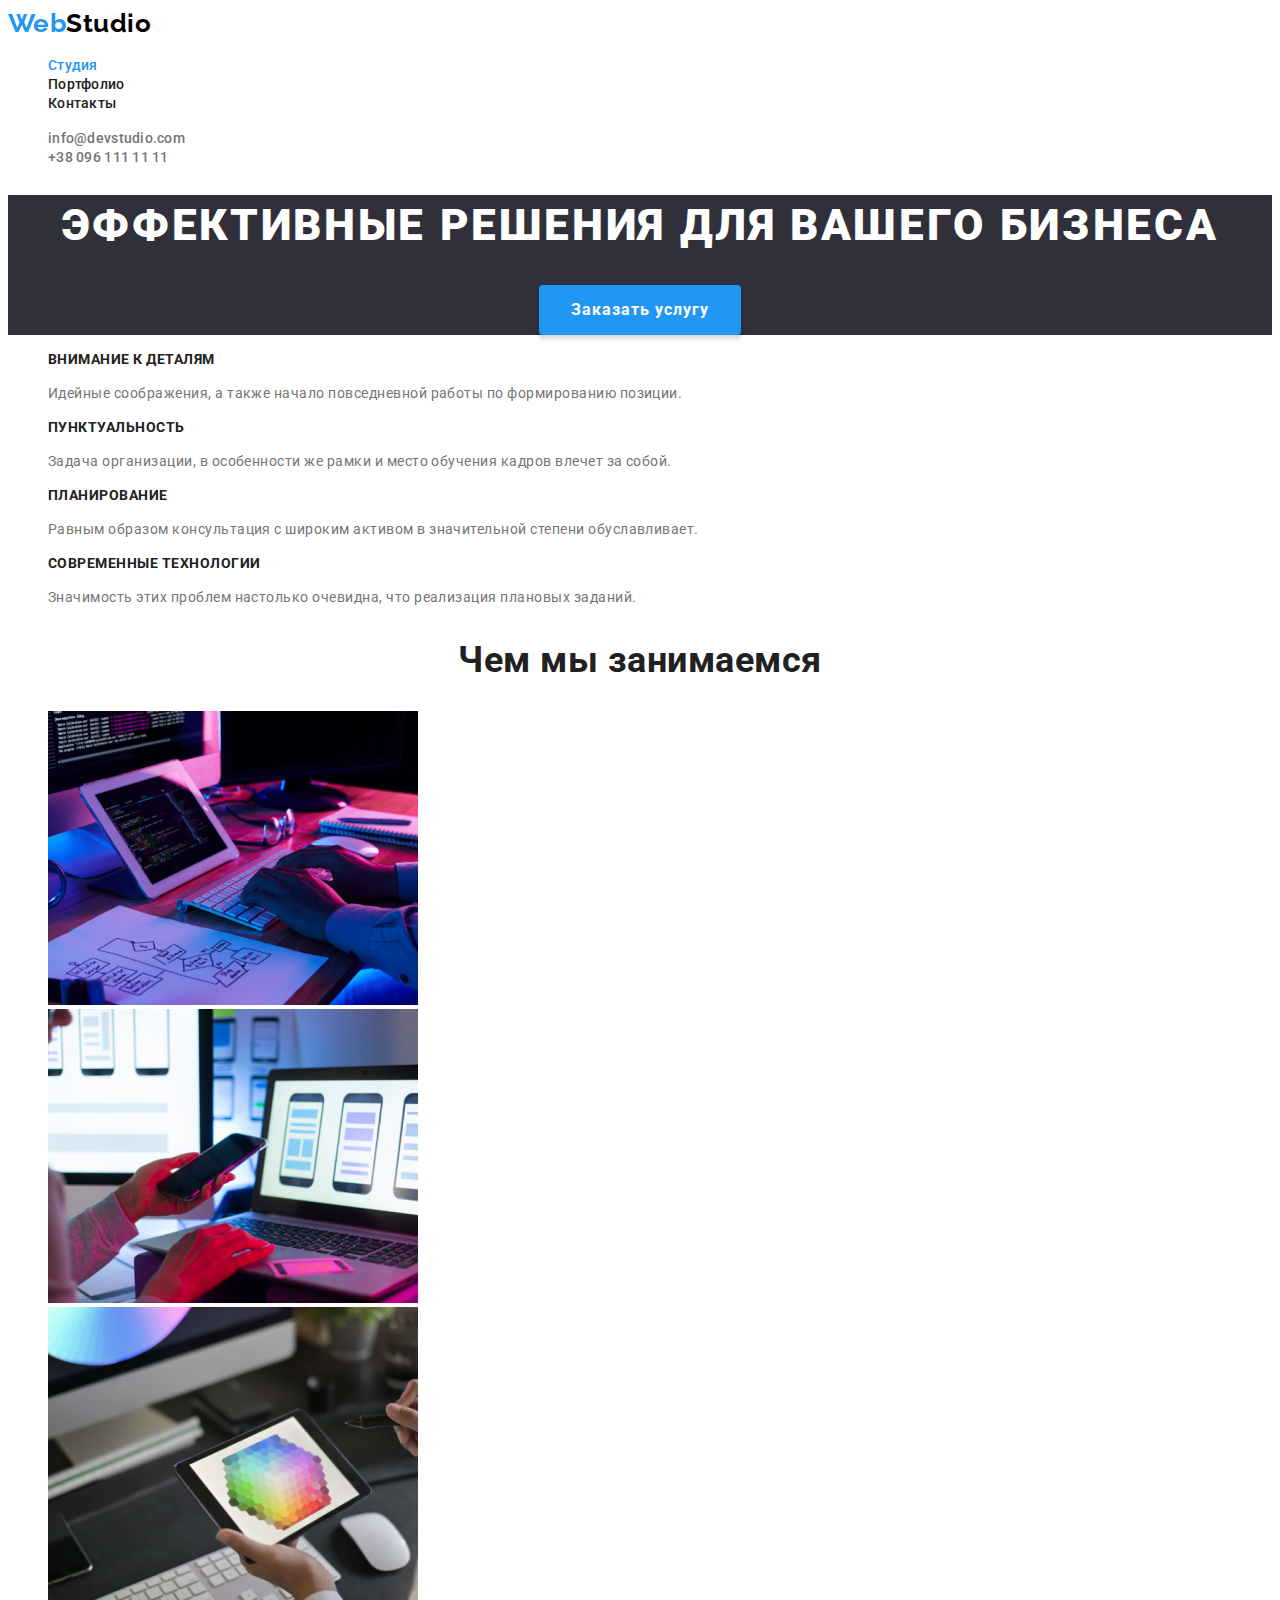
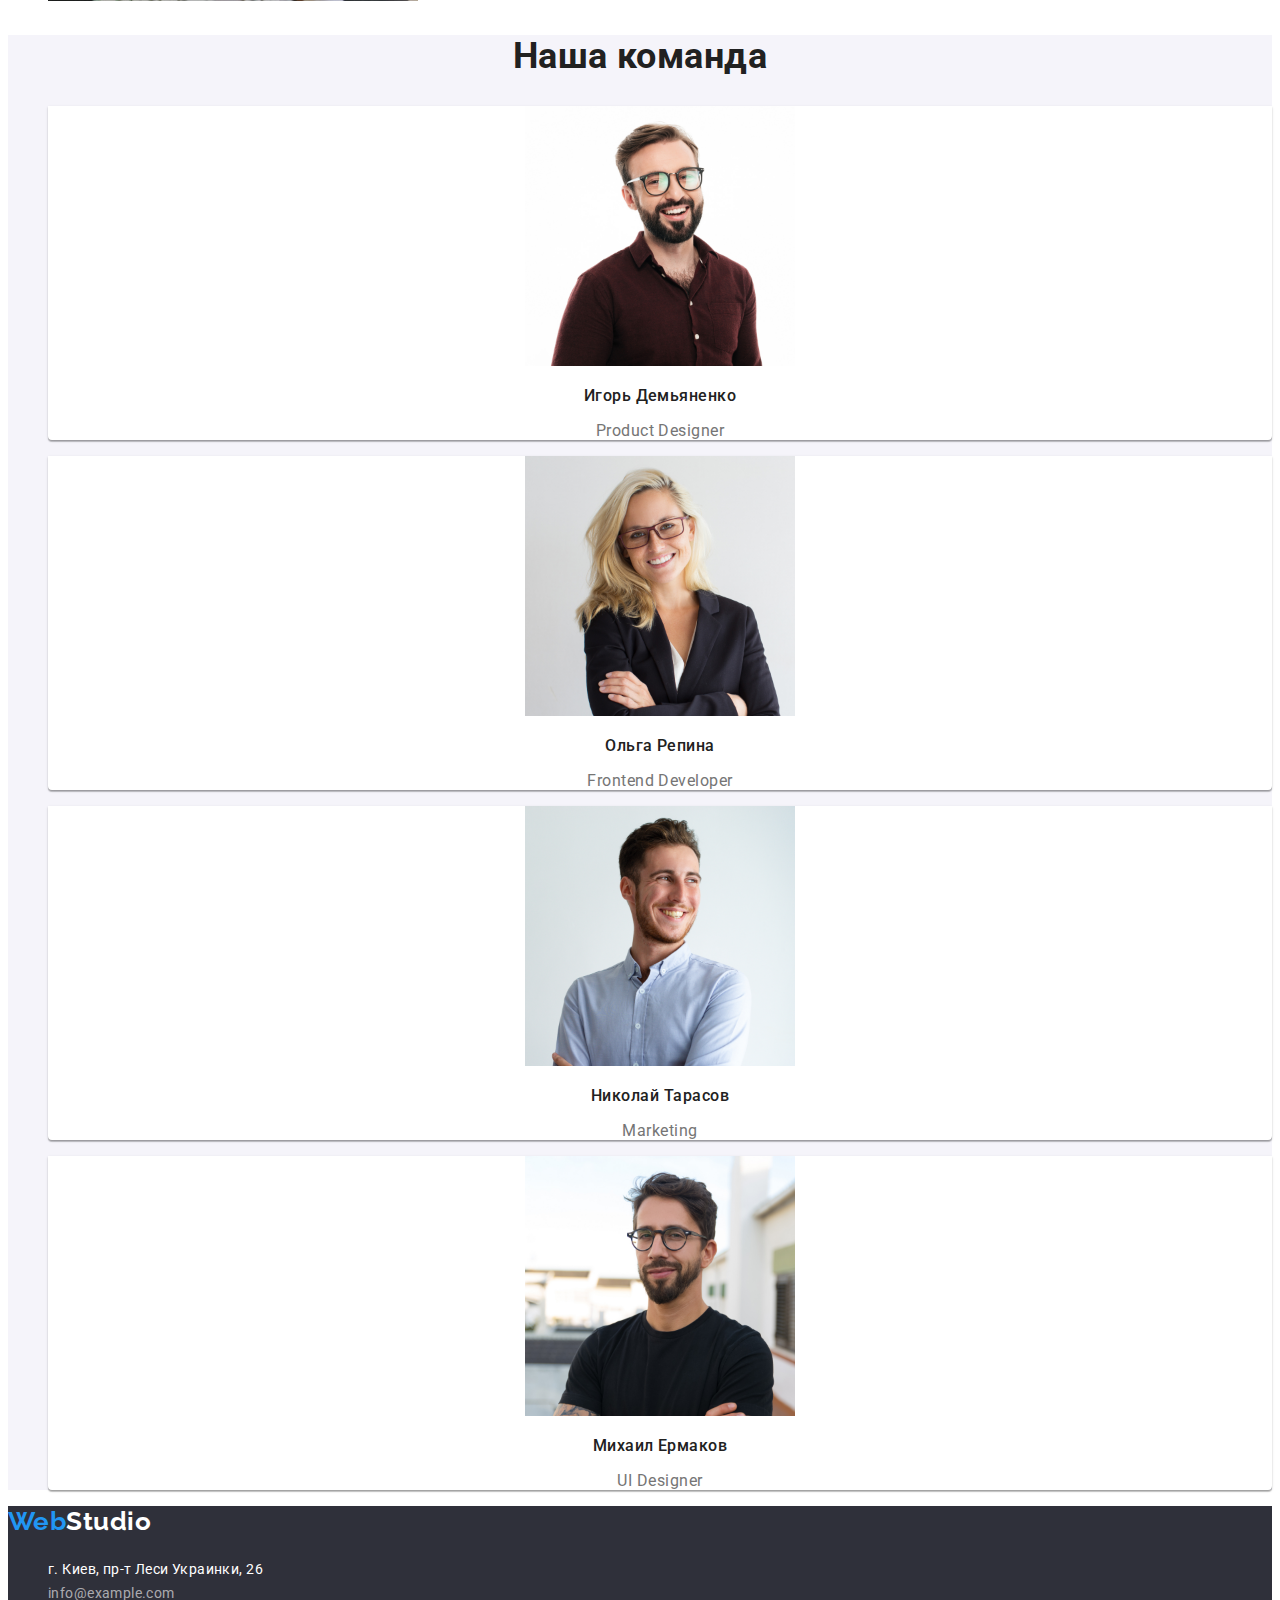
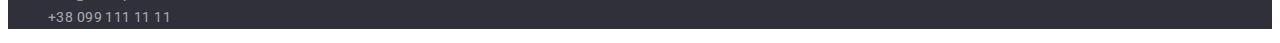
<file: index.html>
<!DOCTYPE html>
<html lang="ru">
<head>
    <meta charset="UTF-8">
    <meta http-equiv="X-UA-Compatible" content="IE=edge">
    <meta name="viewport" content="width=device-width, initial-scale=1.0">
    <link rel="stylesheet" href="./styles.css">
    <link href="https://fonts.googleapis.com/css2?family=Raleway:wght@700&family=Roboto:wght@400;500;700;900&display=swap" rel="stylesheet">
    <title>Студия</title>
    <style>
        body {
            font-family: 'Roboto', 'Raleway', sans-serif;
            color: #212121;
            letter-spacing: 0.03em;
        }
    </style>
</head>
<body>
    <header>
        <a href="./index.html" lang="en" class="link logo-header"><span class="logo-part">Web</span>Studio</a>
        <nav>
        <ul class="list">
            <li><a href="./index.html" class="link main-menu current">Cтудия</a></li>
            <li><a href="./portfolio.html" class="link main-menu">Портфолио</a></li>
            <li><a href="" class="link main-menu">Контакты</a></li>
        </ul>
        </nav>
        <ul class="list">
            <li><a class="link contacts-header" href="mailto:info@devstudio.com">info@devstudio.com</a></li>
            <li><a class="link contacts-header" href="tel:+380961111111">+38 096 111 11 11</a></li>
        </ul>
    </header>
    <main>
        <section class="main-page">
            <h1 class="header-main-page">Эффективные решения для вашего бизнеса</h1>
            <button type="button" class="main-page-button">Заказать услугу</button>
        </section>
        <section>
            <h2 hidden>Features</h2>
            <ul class="list">
                <li>
                    <h3 class="feature-header">Внимание к деталям</h3>
                    <p class="feature-paragraph">Идейные соображения, а также начало повседневной работы по формированию позиции.</p>
                </li>
                <li>
                    <h3 class="feature-header">Пунктуальность</h3>
                    <p class="feature-paragraph">Задача организации, в особенности же рамки и место обучения кадров влечет за собой.</p>
                    
                </li>
                <li>
                    <h3 class="feature-header">Планирование</h3>
                    <p class="feature-paragraph">Равным образом консультация с широким активом в значительной степени обуславливает.</p>
                </li>
                <li>
                    <h3 class="feature-header">Современные технологии</h3>
                    <p class="feature-paragraph">Значимость этих проблем настолько очевидна, что реализация плановых заданий.</p>
                </li>
            </ul>
        </section>
        <section>
            <h2 class="index-header">Чем мы занимаемся</h2>
            <ul class="list">
                <li><img src="./images/index/img1.jpg" alt="Программирование" width="370" height="294"></li>
                <li><img src="./images/index/img2.jpg" alt="Разработка" width="370" height="294"></li>
                <li><img src="./images/index/img3.jpg" alt="Дизайн" width="370" height="294"></li>
            </ul>    
        </section>
        <section class="team">
            <h2 class="index-header">Наша команда</h2>
            <ul class="list">
                <li class="team-card">
                    <img src="./images/index/igor.jpg" alt="Ольга Репина" width="270" height="260">
                    <h3 class="team-name">Игорь Демьяненко</h3>
                    <p class="team-post" lang="en">Product Designer</p>
                </li>
                <li class="team-card">
                    <img src="./images/index/olga.jpg" alt="Ольга Репина" width="270" height="260">
                    <h3 class="team-name">Ольга Репина</h3>
                    <p class="team-post" lang="en">Frontend Developer</p>
                </li>
                <li class="team-card">
                    <img src="./images/index/nick.jpg" alt="Николай Тарасов" width="270" height="260">
                    <h3 class="team-name">Николай Тарасов</h3>
                    <p class="team-post" lang="en">Marketing</p>
                </li>
                <li class="team-card">
                    <img src="./images/index/mikh.jpg" alt="Михаил Ермаков" width="270" height="260">
                    <h3 class="team-name">Михаил Ермаков</h3>
                    <p class="team-post" lang="en">UI Designer</p>
                </li>
            </ul>
        </section>
    </main>
    <footer>
        <a href="./index.html" lang="en" class="link logo-footer"><span class="logo-part">Web</span>Studio</a>
        <address>
            <ul class="list">
                <li><a href="https://goo.gl/maps/jvZkEeuZgT2ocz416" rel="noopener nofollow noreferrer" class="link adress-footer">г. Киев, пр-т Леси Украинки, 26</a></li>
                <li><a href="mailto:info@example.com" class="link contacts-footer">info@example.com</a></li>
                <li><a href="tel:+380991111111" class="link contacts-footer">+38 099 111 11 11</a></li>
            </ul>
        </address>        
    </footer> 
</body>
</html>
</file>
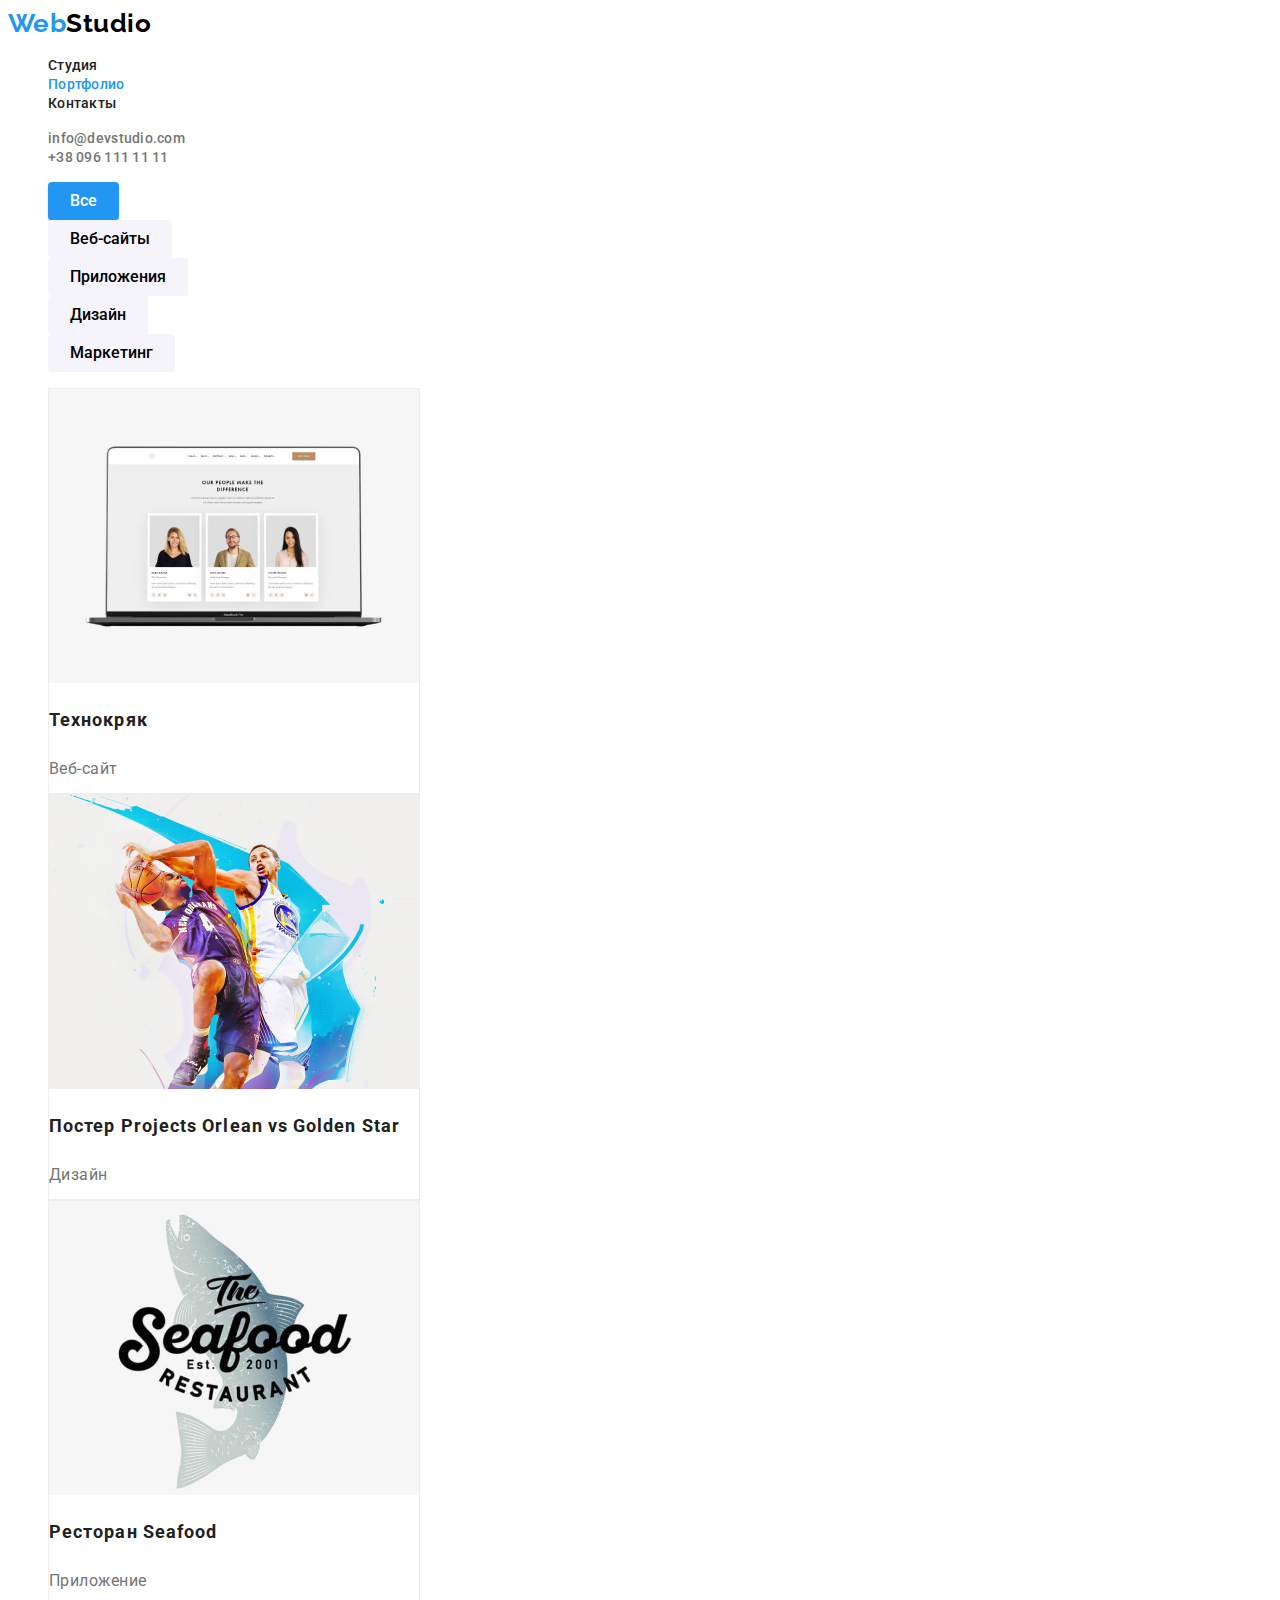
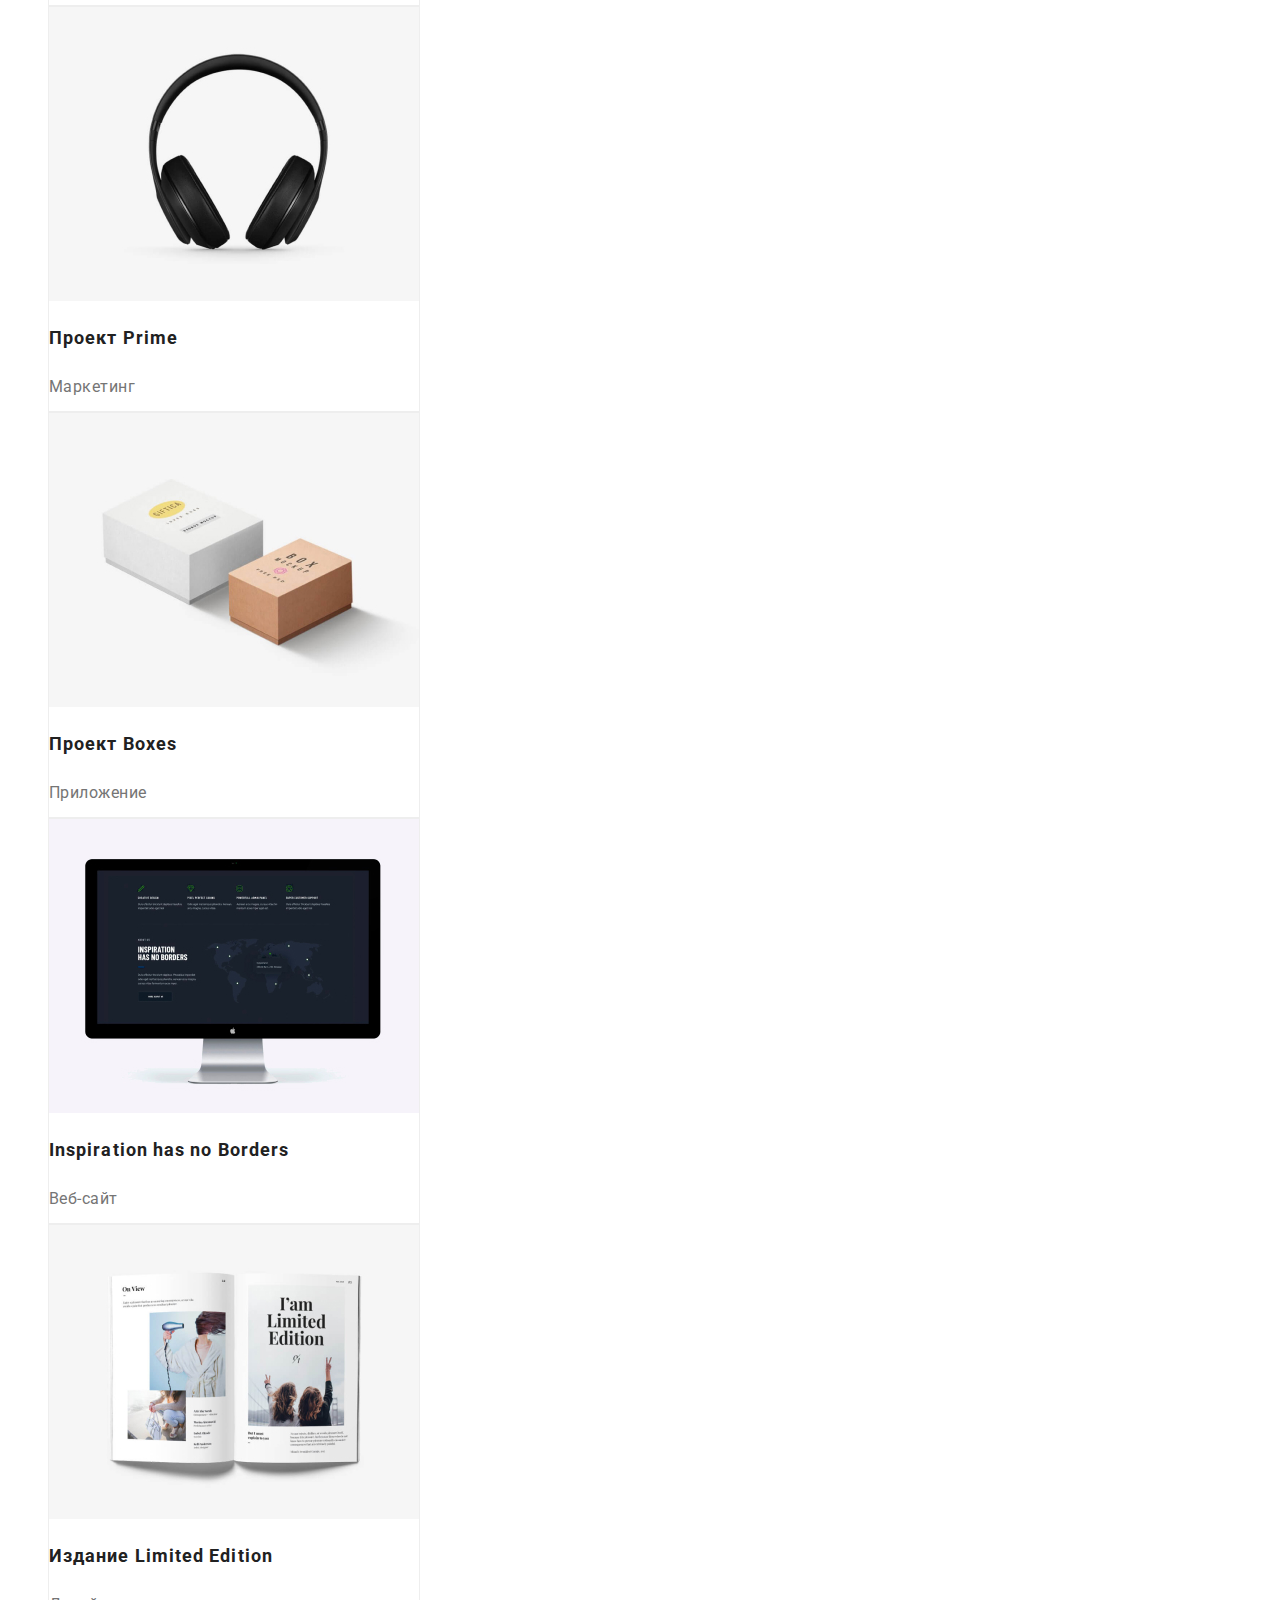
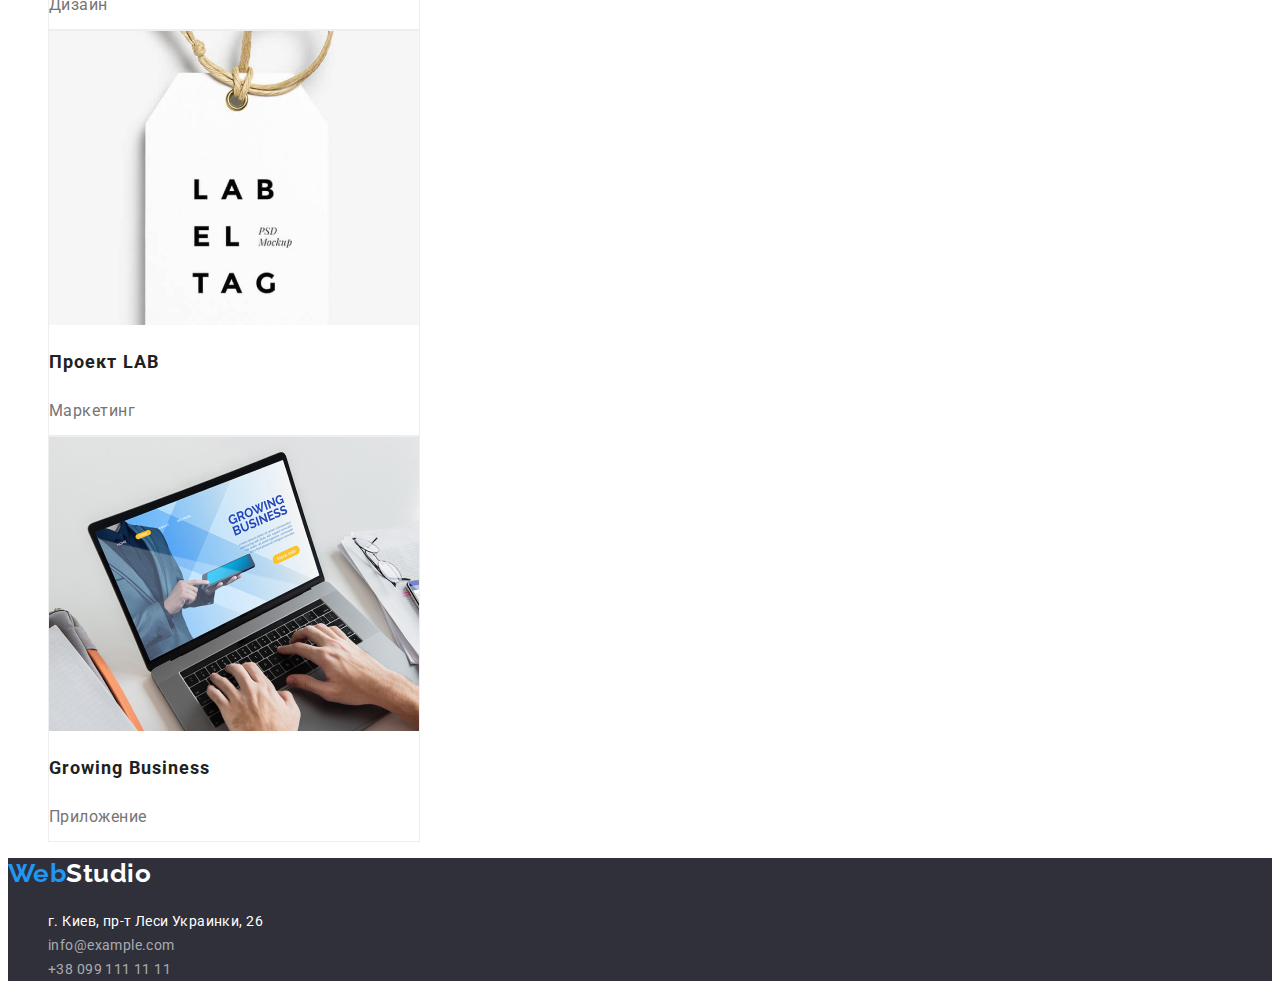
<file: portfolio.html>
<!DOCTYPE html>
<html lang="ru">
<head>
    <meta charset="UTF-8">
    <meta http-equiv="X-UA-Compatible" content="IE=edge">
    <meta name="viewport" content="width=device-width, initial-scale=1.0">
    <link rel="stylesheet" href="./styles.css">
    <link href="https://fonts.googleapis.com/css2?family=Raleway:wght@700&family=Roboto:wght@400;500;700;900&display=swap" rel="stylesheet">
    <title>Портфолио</title>
    <style>
        body {
            font-family: 'Roboto', 'Raleway', sans-serif;
            color: #212121;
            letter-spacing: 0.03em;
        }
    </style>
</head>
<body>
    <header>
        <a href="./index.html" lang="en" class="link logo-header"><span class="logo-part">Web</span>Studio</a>
        <nav>
        <ul class="list">
            <li><a href="./index.html" class="link main-menu">Cтудия</a></li>
            <li><a href="./portfolio.html" class="link main-menu current">Портфолио</a></li>
            <li><a href="" class="link main-menu">Контакты</a></li>
        </ul>
        </nav>
        <ul class="list">
            <li><a class="link contacts-header" href="mailto:info@devstudio.com">info@devstudio.com</a></li>
            <li><a class="link contacts-header" href="tel:+380961111111">+38 096 111 11 11</a></li>
        </ul>
    </header>
    <main>
        <section>
            <h1 hidden>Projects</h1>
            <ul class="list">
                <li><button type="button" class="filter current-btn">Все</button></li>
                <li><button type="button" class="filter">Веб-сайты</button></li>
                <li><button type="button" class="filter">Приложения</button></li>
                <li><button type="button" class="filter">Дизайн</button></li>
                <li><button type="button" class="filter">Маркетинг</button></li>
            </ul>        
            <ul class="list">
                <li class="project">
                    <a href="" class="link">
                        <img src="./images/portfolio/img1.jpg" alt="Технокряк" width="370" height="294">
                        <h2 class="project-header">Технокряк</h2>
                        <p class="project-paragraph">Веб-сайт</p>
                    </a>
                </li>
                <li class="project">
                    <a href="" class="link">
                        <img src="./images/portfolio/img2.jpg" alt="Постер New Orlean vs Golden Star" width="370" height="294">
                        <h2 class="project-header">Постер <span lang="en">Projects Orlean vs Golden Star</span></h2>
                        <p class="project-paragraph">Дизайн</p>
                    </a>
                </li>
                <li class="project">
                    <a href="" class="link">
                        <img src="./images/portfolio/img3.jpg" alt="Ресторан Seafood" width="370" height="294">
                        <h2 class="project-header">Ресторан <span lang="en">Seafood</span></h2>
                        <p class="project-paragraph">Приложение</p>
                    </a>
                </li>
                <li class="project">
                    <a href="" class="link">
                        <img src="./images/portfolio/img4.jpg" alt="Проект Prime" width="370" height="294">
                        <h2 class="project-header">Проект <span lang="en">Prime</span></h2>
                        <p class="project-paragraph">Маркетинг</p>
                    </a>
                </li>
                <li class="project">
                    <a href="" class="link">
                        <img src="./images/portfolio/img5.jpg" alt="Проект Boxes" width="370" height="294">
                        <h2 class="project-header">Проект <span lang="en">Boxes</span></h2>
                        <p class="project-paragraph">Приложение</p>
                    </a>
                </li>
                <li class="project">
                    <a href="" class="link">
                        <img src="./images/portfolio/img6.jpg" alt="Inspiration has no Borders" width="370" height="294">
                        <h2 class="project-header" lang="en">Inspiration has no Borders</h2>
                        <p class="project-paragraph">Веб-сайт</p>
                    </a>
                </li>
                <li class="project">
                    <a href="" class="link">
                        <img src="./images/portfolio/img7.jpg" alt="Издание Limited Edition" width="370" height="294">
                        <h2 class="project-header">Издание <span lang="en">Limited Edition</span></h2>
                        <p class="project-paragraph">Дизайн</p>
                    </a>
                </li>
                <li class="project">
                    <a href="" class="link">
                        <img src="./images/portfolio/img8.jpg" alt="Проект LAB" width="370" height="294">
                        <h2 class="project-header">Проект <span lang="en">LAB</span></h2>
                        <p class="project-paragraph">Маркетинг</p>                      
                    </a>
                </li>
                <li class="project">
                    <a href="" class="link">
                        <img src="./images/portfolio/img9.jpg" alt="Growing Business" width="370" height="294">
                        <h2 class="project-header" lang="en">Growing Business</h2>
                        <p class="project-paragraph">Приложение</p>                    
                    </a>
                </li>
            </ul>
        </section>
    </main>
    <footer>
        <a href="./index.html" lang="en" class="link logo-footer"><span class="logo-part">Web</span>Studio</a>
        <address>
            <ul class="list">
                <li><a href="https://goo.gl/maps/jvZkEeuZgT2ocz416" rel="noopener nofollow noreferrer" class="link adress-footer">г. Киев, пр-т Леси Украинки, 26</a></li>
                <li><a href="mailto:info@example.com" class="link contacts-footer">info@example.com</a></li>
                <li><a href="tel:+380991111111" class="link contacts-footer">+38 099 111 11 11</a></li>
            </ul>
        </address>        
    </footer> 
</body>
</html>
</file>
<file: styles.css>
:root {
    --bgd-color: #2F303A;
    --accent-color: #2196F3;
    --special-color: #188CE8;
    --p-color: #757575;
    --milk-color: #F5F4FA;
    --main-color: #212121;
    --clear-gray-color: rgba(255, 255, 255, 0.6);
    --light-gray-color: rgba(238, 238, 238, 1);
    --white-color: #fff;
    --black-color: #000;
}

.link {
    text-decoration: none;
}


.list {
    list-style-type: none;
}

.logo-header {
    color: var(--black-color);
    font-family: 'Raleway';
    font-weight: 700;
    font-size: 26px;
    line-height: 31px;
}

.logo-part {
    color: var(--accent-color);
}

.main-menu {
    color: inherit;
    letter-spacing: 0.02em;
    font-weight: 500;
    font-size: 14px;
    line-height: 16px;
}

.link:hover,
.link:focus,
.current {
    color: var(--accent-color);
}

.contacts-header {
    color: var(--p-color);
    font-weight: 500;
    font-size: 14px;
    line-height: 16px;
    letter-spacing: 0.02em;
}

.header-main-page {
    font-weight: 900;
    font-size: 44px;
    line-height: 60px;
    color: var(--white-color);
    text-transform: uppercase;
    letter-spacing: 0.06em;
}
.main-page {
    background-color: var(--bgd-color);
    text-align: center;
}

.main-page-button {
    color: var(--white-color);
    background-color: var(--accent-color);
    cursor: pointer;
    border: none;
    box-shadow: 0px 4px 4px rgba(0, 0, 0, 0.15);
    border-radius: 4px;
    padding: 10px 32px;
    font-weight: 700;
    font-size: 16px;
    line-height: 30px;
    letter-spacing: 0.06em;
    font-family: inherit;
}

.main-page-button:hover
.main-page-button:focus {
    background-color: var(--special-color);
}

.feature-header {
    font-weight: 700;
    font-size: 14px;
    line-height: 16px;
    text-transform: uppercase;
}

.feature-paragraph {
    font-weight: 400;
    font-size: 14px;
    line-height: 24px;
    color: var(--p-color);
}

.index-header {
    font-weight: 700;
    font-size: 36px;
    line-height: 42px;
    text-align: center;
}

.team {
    background-color: var(--milk-color);
    width: 100%;
}

.team-card {
    box-shadow: 0px 1px 3px rgba(0, 0, 0, 0.12), 0px 1px 1px rgba(0, 0, 0, 0.14), 0px 2px 1px rgba(0, 0, 0, 0.2);
    border-radius: 0px 0px 4px 4px;
    background-color: var(--white-color);
    text-align: center;
}

.team-name {
    font-weight: 500;
    font-size: 16px;
    line-height: 19px;
}

.team-post {
    font-weight: 400;
    font-size: 16px;
    line-height: 19px;
    color: var(--p-color);
}

footer {
    background-color: var(--bgd-color);
}

address {    
    font-family: inherit;
    font-style: normal;
    margin-top: 20px;
    font-weight: 400;
    font-size: 14px;
    line-height: 24px;
    letter-spacing: 0.03em;
    color: var(--white-color);
}    
    
.logo-footer {    
    color: var(--white-color);
    font-family: 'Raleway';
    font-weight: 700;
    font-size: 26px;
    line-height: 31px;
}

.contacts-footer {
    color: var(--clear-gray-color);
}

.adress-footer {
    color: var(--white-color);
}

.filter {
    cursor: pointer;
    background-color: var(--milk-color);
    border-radius: 4px;
    border: none;
    padding: 6px 22px;
    font-weight: 500;
    font-size: 16px;
    line-height: 26px;
    text-align: center;
    font-family: inherit;
}

.filter:focus,
.filter:hover,
.current-btn {
    color: var(--white-color);
    background-color: var(--accent-color);
    box-shadow: 0px 3px 1px rgba(0, 0, 0, 0.1), 0px 1px 2px rgba(0, 0, 0, 0.08), 0px 2px 2px rgba(0, 0, 0, 0.12);
}

.project {
    width: 370px;
    height: 404px;
    border: 1px solid var(--light-gray-color);
    background-color: var(--white-color);
}

.project-header {
    font-weight: 700;
    font-size: 18px;
    line-height: 36px;
    letter-spacing: 0.06em;
    color: var(--main-color);
    text-align: left;
}

.project-paragraph {
    font-weight: 400;
    font-size: 16px;
    line-height: 30px;
    color: var(--p-color)
}
</file>
